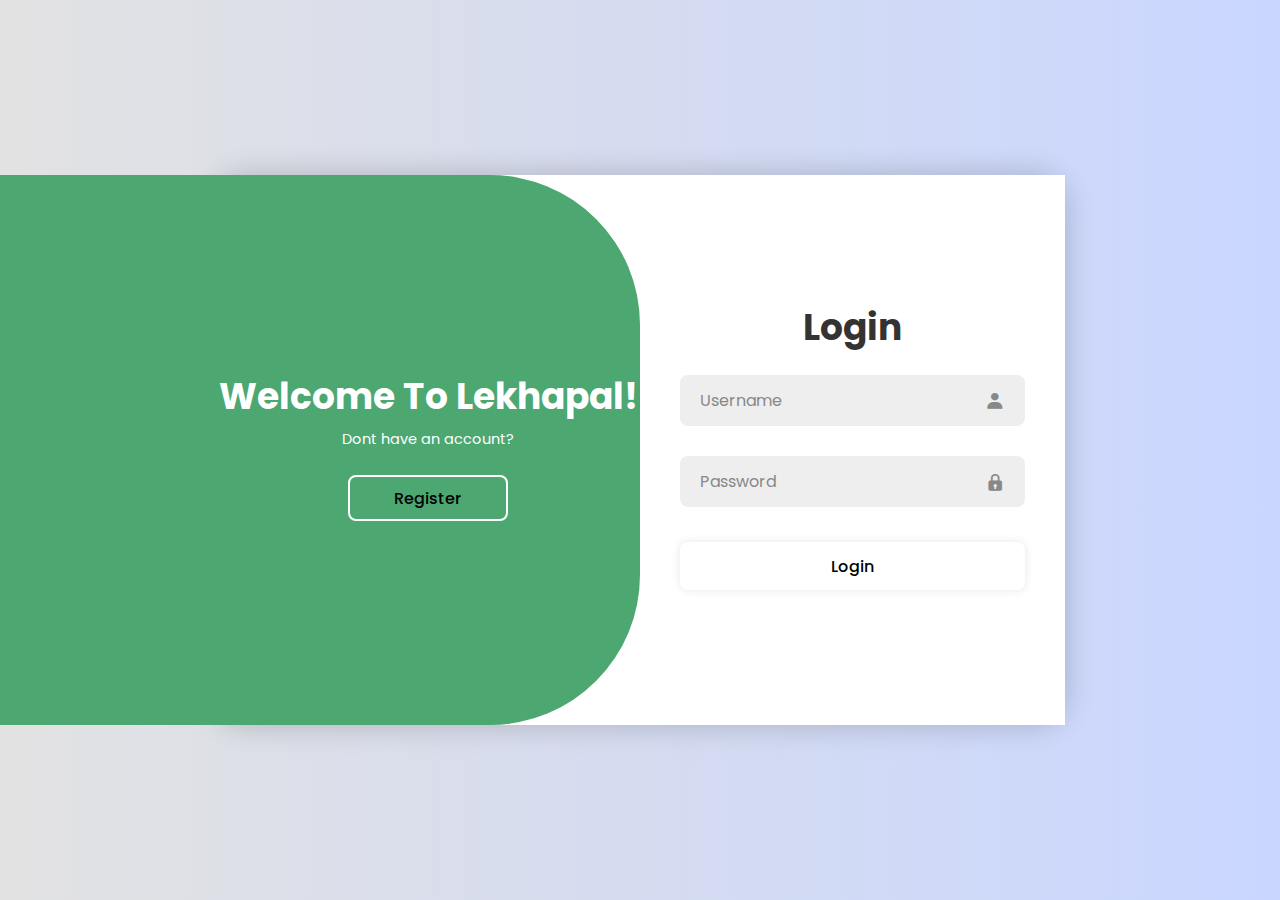
<file: Project/login.html>
<!DOCTYPE html>
<html lang="en">
  <head>
    <meta charset="UTF-8" />
    <meta name="viewport" content="width=device-width, initial-scale=1.0" />
    <title>लेखापाल</title>
    <link
      href="https://unpkg.com/boxicons@2.1.4/css/boxicons.min.css"
      rel="stylesheet" />
    <link rel="stylesheet" href="login.css" />
  </head>

  <body>
    <div class="container">
      <div class="form-box login">
        <form action="">
          <h1>Login</h1>
          <div class="input-box">
            <input type="text" placeholder="Username" required />
            <i class="bx bxs-user"></i>
          </div>
          <div class="input-box">
            <input type="password" placeholder="Password" required />
            <i class="bx bxs-lock"></i>
          </div>
          <button type="submit" class="btn">Login</button>
        </form>
      </div>

      <div class="LogoBox">
        <div class="LogoBox-panel">
          <h1>Welcome To Lekhapal!</h1>
          <p>Dont have an account?</p>
          <button
            class="btn register-btn"
            onclick="location.href='register.html'">
            Register
          </button>
        </div>
      </div>
    </div>
    <script src="UI.js"></script>
  </body>
</html>
</file>
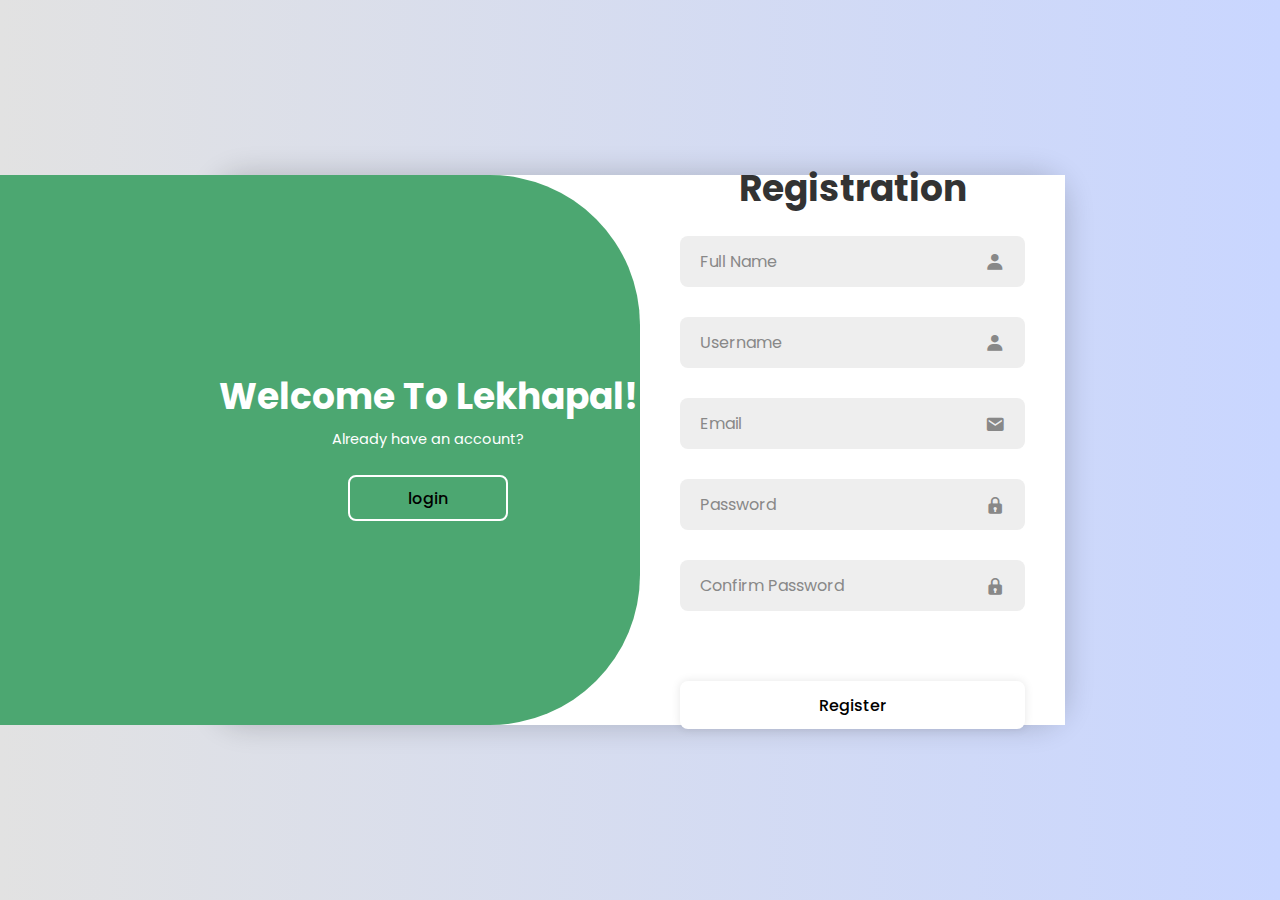
<file: Project/register.html>
<!DOCTYPE html>
<html lang="en">
  <head>
    <meta charset="UTF-8" />
    <meta name="viewport" content="width=device-width, initial-scale=1.0" />
    <title>लेखापाल</title>
    <link
      href="https://unpkg.com/boxicons@2.1.4/css/boxicons.min.css"
      rel="stylesheet" />
    <link rel="stylesheet" href="login.css" />
  </head>

  <body>
<div class="container">
      <div class="form-box register">
        <form>
          <h1>Registration</h1>

          <div class="input-box">
            <input type="text" id="fullname" placeholder="Full Name" required />
            <i class="bx bxs-user"></i>
          </div>

          <div class="input-box">
            <input type="text" id="username" placeholder="Username" required />
            <i class="bx bxs-user"></i>
          </div>

          <div class="input-box">
            <input type="email" id="email" placeholder="Email" required />
            <i class="bx bxs-envelope"></i>
          </div>

          <div class="input-box">
            <input
              type="password"
              id="password"
              placeholder="Password"
              required />
            <i class="bx bxs-lock"></i>
          </div>

          <div class="input-box">
            <input
              type="password"
              id="confirmPassword"
              placeholder="Confirm Password"
              required />
            <i class="bx bxs-lock"></i>
          </div>

          <div id="error-message"></div>

          <button type="submit" class="btn">Register</button>
        </form>
      </div>
      <div class="LogoBox">
      <div class="LogoBox-panel">
        <h1>Welcome To Lekhapal!</h1>
        <p>Already have an account?</p>
         <button
          class="btn register-btn"
          onclick="location.href='login.html'">
          login
        </button>
      </div>
      </div>
      </div>


  </body>
</html>
</file>
<file: Project/login.css>
@import url('https://fonts.googleapis.com/css2?family=Poppins:wght@300;400;500;600;700;800;900&display=swap');

*{
    margin: 0;
    padding: 0;
    box-sizing: border-box;
    font-family: 'Poppins', sans-serif;
}

body{
    display:flex;
    justify-content: center;
    align-items: center;
    min-height: 100vh;
    background: linear-gradient(90deg, #e2e2e2, #c9d6ff);
}

.container{
    position: relative;
    width: 850px;
    height: 550px;
    background: #fff;
    border-radius: 30px;
    box-shadow: 0 0 30px rgba(0, 0, 0, .2);
    overflow: visible;
}

.form-box{
    position: absolute;
    right: 0;
    width: 50%;
    height: 100%;
    background: #FFF;
    display: flex;
    align-items: center;
    color: #333;
    text-align: center;
    padding: 40px;
    z-index: 2;
}

.form-box.login {
    display: flex;
}

.form-box.register {
    display: flex;
}

.container.active .form-box.login {
    display: flex;
}

.container.active .form-box.register {
    display: flex;
}

.container.active .form-box{
    right: 50%;
}

.form-box.register{
    visibility:flex;
}

.container.active .form-box.register{
    visibility: flex;
}

form{
    width: 100%;
}

.container h1{
    font-size: 36px; 
    margin: -10px 0;
}

.input-box{
    position: relative;
    margin: 30px 0;
}

.input-box input{
    width: 100%;
    padding: 13px 50px 13px 20px;
    background: #eee;
    border-radius: 8px;
    border: none;
    outline: none;
    font-size: 16px;
    color: #333;
    font-weight: 500;
}

.input-box input::placeholder{
    color: #888;
    font-weight: 400;
}

.input-box i{
    position: absolute;
    right: 20px;
    top: 50%;
    transform: translateY(-50%);
    font-size: 20px;
    color: #888;
}

.forgot-link{
    margin: -15px 0 15px;
}

.forgot-link a{
    font-size: 14.5px;
    color: #333;
    text-decoration: none;
}

.btn{
    width: 100%;
    height: 48px;
    background: #FFF;
    border-radius: 8px;
    box-shadow: 0 0 10px rgba(0, 0, 0, .1);
    border: none;
    cursor: pointer;
    font-size: 16px;
    color: #000;
    font-weight: 500;
    margin-top: 5px;     
}

.container p{
    font-size: 14.5px;
    margin: 15px 0;
}

.LogoBox{
    position: absolute;
    width: 100%;
    height: 100%;
}

.LogoBox::before{
    content: '';
    position: absolute;
    left: -250%;
    width: 300%;
    height: 100%;
    background: #4CA771; 
    border-radius: 150px;
    z-index: 1;
}

.LogoBox-panel{
    position: absolute;
    width: 50%;
    height: 100%;
    color: #FFF;
    display: flex;
    flex-direction: column;
    justify-content: center;
    align-items: center;
    z-index: 2;
}

.LogoBox-panel p{
    margin-bottom: 20px;
}

.LogoBox-panel .btn{
    width: 160px;
    height: 46px;
    background: transparent;
    border:2px solid #FFF;
    box-shadow: none;
}

#error-message {
  color: red;
  font-size: 14px;
  height: 20px;           
  margin-bottom: 15px;    
  opacity: 0;
  transition: opacity 0.3s ease;
  position: relative;
  z-index: 10;
}

#error-message.visible {
  opacity: 1;
}
</file>
